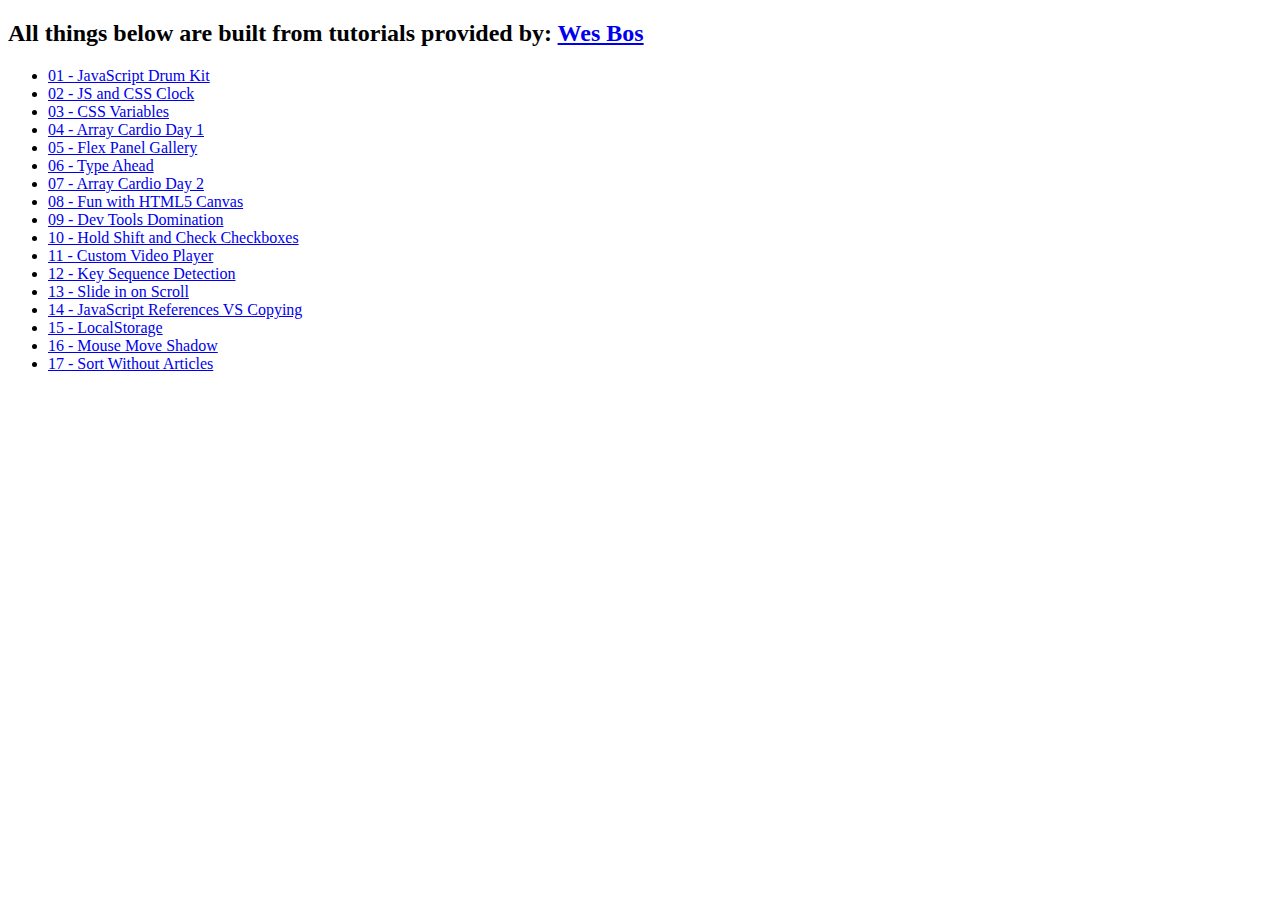
<file: index.html>
<!DOCTYPE html>
<html>
<head>
	<title>JavaScript30</title>
</head>
<body>
	<h2>All things below are built from tutorials provided by: <a href="https://javascript30.com" target="_blank">Wes Bos</a></h2>
	<ul>
		<li><a href="01 - JavascriptDrumKit">01 - JavaScript Drum Kit</a></li>
		<li><a href="02 - JS and CSS Clock">02 - JS and CSS Clock</a></li>
		<li><a href="03 - CSS Variables">03 - CSS Variables</a></li>
		<li><a href="04 - Array Cardio Day 1">04 - Array Cardio Day 1</a></li>
		<li><a href="05 - Flex Panel Gallery">05 - Flex Panel Gallery</a></li>
		<li><a href="06 - Type Ahead">06 - Type Ahead</a></li>
		<li><a href="07 - Array Cardio Day 2">07 - Array Cardio Day 2</a></li>
		<li><a href="08 - Fun with HTML5 Canvas">08 - Fun with HTML5 Canvas</a></li>
		<li><a href="09 - Dev Tools Domination">09 - Dev Tools Domination</a></li>
		<li><a href="10 - Hold Shift and Check Checkboxes">10 - Hold Shift and Check Checkboxes</a></li>
		<li><a href="11 - Custom Video Player">11 - Custom Video Player</a></li>
		<li><a href="12 - Key Sequence Detection">12 - Key Sequence Detection</a></li>
		<li><a href="13 - Slide in on Scroll">13 - Slide in on Scroll</a></li>
		<li><a href="14 - JavaScript References VS Copying">14 - JavaScript References VS Copying</a></li>
		<li><a href="15 - LocalStorage">15 - LocalStorage</a></li>
		<li><a href="16 - Mouse Move Shadow">16 - Mouse Move Shadow</a></li>
		<li><a href="17 - Sort Without Articles">17 - Sort Without Articles</a></li>
	</ul>
</body>
</html>
</file>
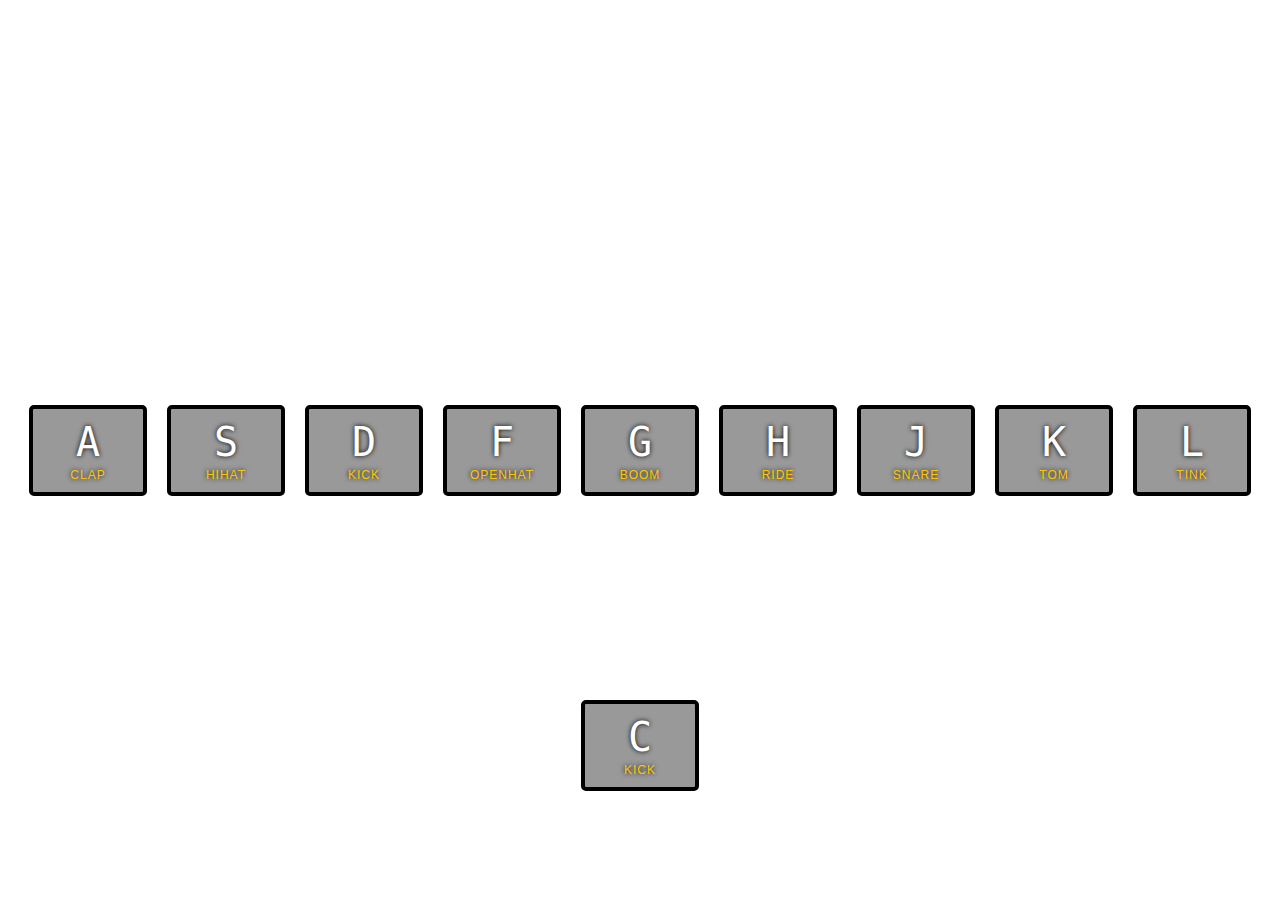
<file: 01 - JavascriptDrumKit/index.html>
<!DOCTYPE html>
<html lang="en">
<head>
  <meta charset="UTF-8">
  <title>JS Drum Kit</title>
  <link rel="stylesheet" href="style.css">
</head>
<body>


  <div class="keys">
    <div data-key="65" class="key" onclick="playSoundOnClick(event)">
      <kbd>A</kbd>
      <span class="sound">clap</span>
    </div>
    <div data-key="83" class="key" onclick="playSoundOnClick(event)">
      <kbd>S</kbd>
      <span class="sound">hihat</span>
    </div>
    <div data-key="68" class="key" onclick="playSoundOnClick(event)">
      <kbd>D</kbd>
      <span class="sound">kick</span>
    </div>
    <div data-key="70" class="key" onclick="playSoundOnClick(event)">
      <kbd>F</kbd>
      <span class="sound">openhat</span>
    </div>
    <div data-key="71" class="key" onclick="playSoundOnClick(event)">
      <kbd>G</kbd>
      <span class="sound">boom</span>
    </div>
    <div data-key="72" class="key" onclick="playSoundOnClick(event)">
      <kbd>H</kbd>
      <span class="sound">ride</span>
    </div>
    <div data-key="74" class="key" onclick="playSoundOnClick(event)">
      <kbd>J</kbd>
      <span class="sound">snare</span>
    </div>
    <div data-key="75" class="key" onclick="playSoundOnClick(event)">
      <kbd>K</kbd>
      <span class="sound">tom</span>
    </div>
    <div data-key="76" class="key" onclick="playSoundOnClick(event)">
      <kbd>L</kbd>
      <span class="sound">tink</span>
    </div>
  </div>
  <div class="keys low-row">
    <div data-key="67" class="key low-row" onclick="playSoundOnClick(event)">
      <kbd>C</kbd>
      <span class="sound">kick</span>
    </div>
  </div>

  <audio data-key="65" src="sounds/clap.wav"></audio>
  <audio data-key="83" src="sounds/hihat.wav"></audio>
  <audio data-key="68" src="sounds/kick.wav"></audio>
  <audio data-key="70" src="sounds/openhat.wav"></audio>
  <audio data-key="71" src="sounds/boom.wav"></audio>
  <audio data-key="72" src="sounds/ride.wav"></audio>
  <audio data-key="74" src="sounds/snare.wav"></audio>
  <audio data-key="75" src="sounds/tom.wav"></audio>
  <audio data-key="76" src="sounds/tink.wav"></audio>
  <audio data-key="67" src="sounds/kick.wav"></audio>

<script>
  function removeTransition(e) {
    if (e.propertyName !== 'transform') return;
    e.target.classList.remove('playing');
  }

  function playSound(e) {
    const audio = document.querySelector(`audio[data-key="${e.keyCode}"]`);
    const key = document.querySelector(`div[data-key="${e.keyCode}"]`);
    if (!audio) return;

    key.classList.add('playing');
    audio.currentTime = 0;
    audio.play();
  }

  function playSoundOnClick(e) {
    playSound({keyCode: e.target.parentElement["dataset"].key});
  }

  const keys = Array.from(document.querySelectorAll('.key'));
  keys.forEach(key => key.addEventListener('transitionend', removeTransition));
  window.addEventListener('keydown', playSound);
</script>


</body>
</html>
</file>
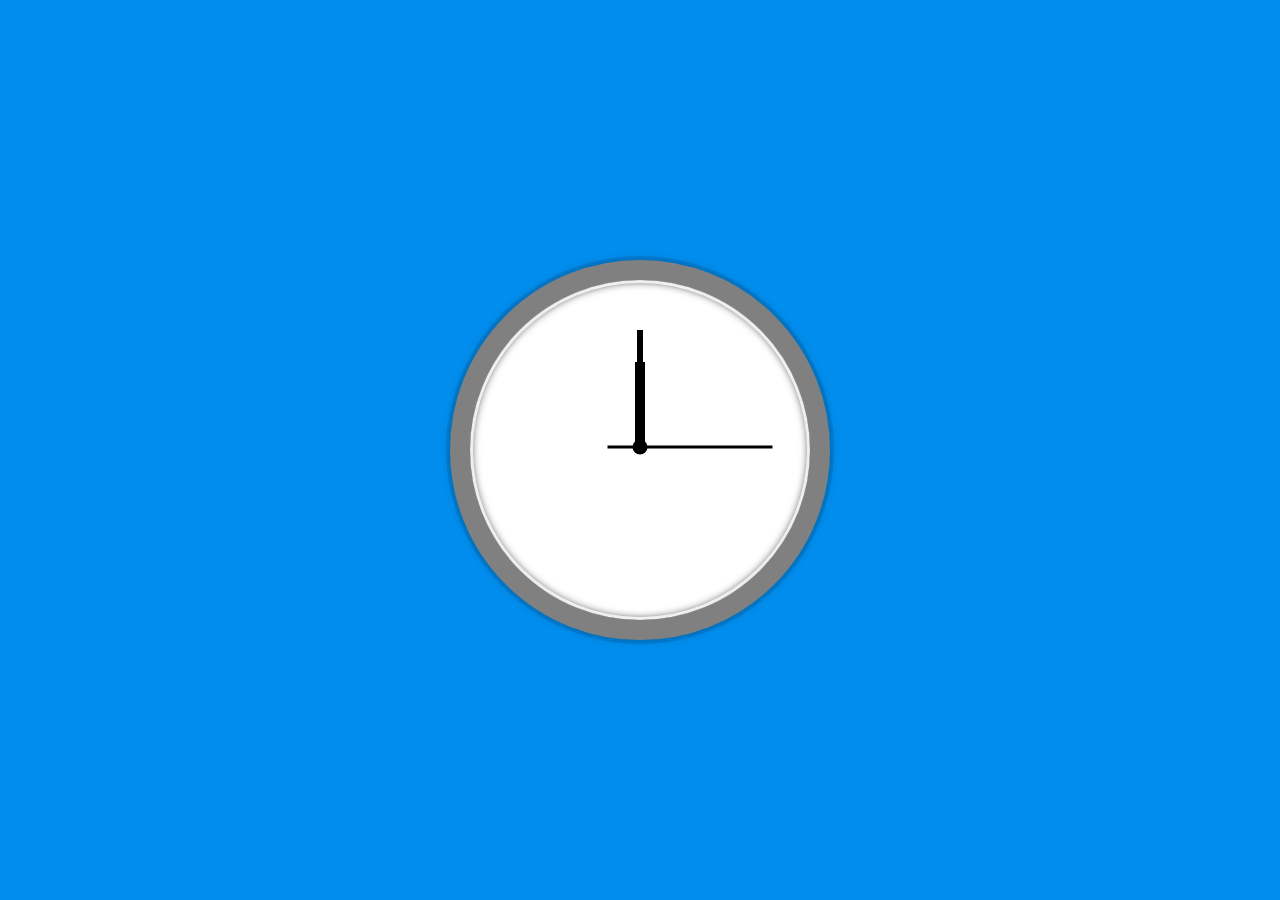
<file: 02 - JS and CSS Clock/index.html>
<!DOCTYPE html>
<html lang="en">
<head>
  <meta charset="UTF-8">
  <title>JS + CSS Clock</title>
</head>
<body>

    <audio src="http://s1download-universal-soundbank.com/mp3/sounds/1115.mp3"></audio>
    <div class="clock">
      <div class="clock-face">
        <div class="hand clock-center"></div>
        <div class="hand hour-hand"></div>
        <div class="hand min-hand"></div>
        <div class="hand second-hand"></div>
      </div>
    </div>


  <style>
    html {
      background: #018DED url(http://unsplash.it/1500/1000?image=881&blur=50);
      background-size: cover;
      font-family: 'helvetica neue';
      text-align: center;
      font-size: 10px;
    }

    body {
      margin: 0;
      font-size: 2rem;
      display: flex;
      flex: 1;
      min-height: 100vh;
      align-items: center;
    }

    .clock {
      width: 30rem;
      height: 30rem;
      border: 20px solid gray;
      border-radius: 50%;
      margin: 50px auto;
      position: relative;
      padding: 2rem;
      background: white url(https://cssanimation.rocks/images/posts/clocks/ios_clock.svg) no-repeat center;
      background-size: 90%;
      box-shadow:
        0 0 0 4px rgba(0,0,0,0.1),
        inset 0 0 0 3px #EFEFEF,
        inset 0 0 10px black,
        0 0 10px rgba(0,0,0,0.2);
    }

    .clock-face {
      position: relative;
      width: 100%;
      height: 100%;
      transform: translateY(-3px); /* account for the height of the clock hands */
    }

    .hand {
      width: 1%;
      height: 3px;
      background: black;
      position: absolute;
      top: 50%;
      transform-origin: 100%;
      transform: rotate(90deg);
      transition: all 0.5s;
      transition-timing-function: cubic-bezier(0.1, 2.94, 0.65, -0.39);
    }

    .min-hand {
      height: 6px;
      width: 40%;
      margin-left: 10%;
    }

    .hour-hand {
      height: 10px;
      width: 30%;
      margin-left: 20%;
    }

    .second-hand {
      height: 55%;
      left: 49.5%;
      top: 6%;
      transform-origin: 50% 80%;
    }

    .clock-center {
      height: 15px;
      width: 15px;
      border-radius: 10px;
      background: black;
      left: 45%;
    }

    .notransition {
      -webkit-transition: none !important;
      -moz-transition: none !important;
      -o-transition: none !important;
      transition: none !important;
    }

  </style>
  <script>
    const secondHand = document.querySelector('.second-hand');
    const minHand = document.querySelector('.min-hand');
    const hourHand = document.querySelector('.hour-hand');
    const audio = document.querySelector('audio');

    function setDate() {
      const now = new Date();
      const seconds = now.getSeconds();
      if (seconds === 0) {
        secondHand.classList.add('notransition'); // Disable transitions
      }
      if (seconds === 1) {
        secondHand.classList.remove('notransition'); // Re-enable transitions
      }
      audio.currentTime = 0;
      audio.play();
      const secondsDegrees = ((seconds/60) * 360) + 90;
      secondHand.style.transform = `rotate(${secondsDegrees}deg)`;

      const mins = now.getMinutes();
      const minsDegrees = ((mins/60) * 360) + ((seconds/60)*6) + 90;
      minHand.style.transform = `rotate(${minsDegrees}deg)`;

      const hours = now.getHours();
      const hoursDegrees = ((hours/12) * 360) + ((mins/60)*30) + 90;
      hourHand.style.transform = `rotate(${hoursDegrees}deg)`;
    }


    setInterval(setDate, 1000);
  </script>
</body>
</html>
</file>
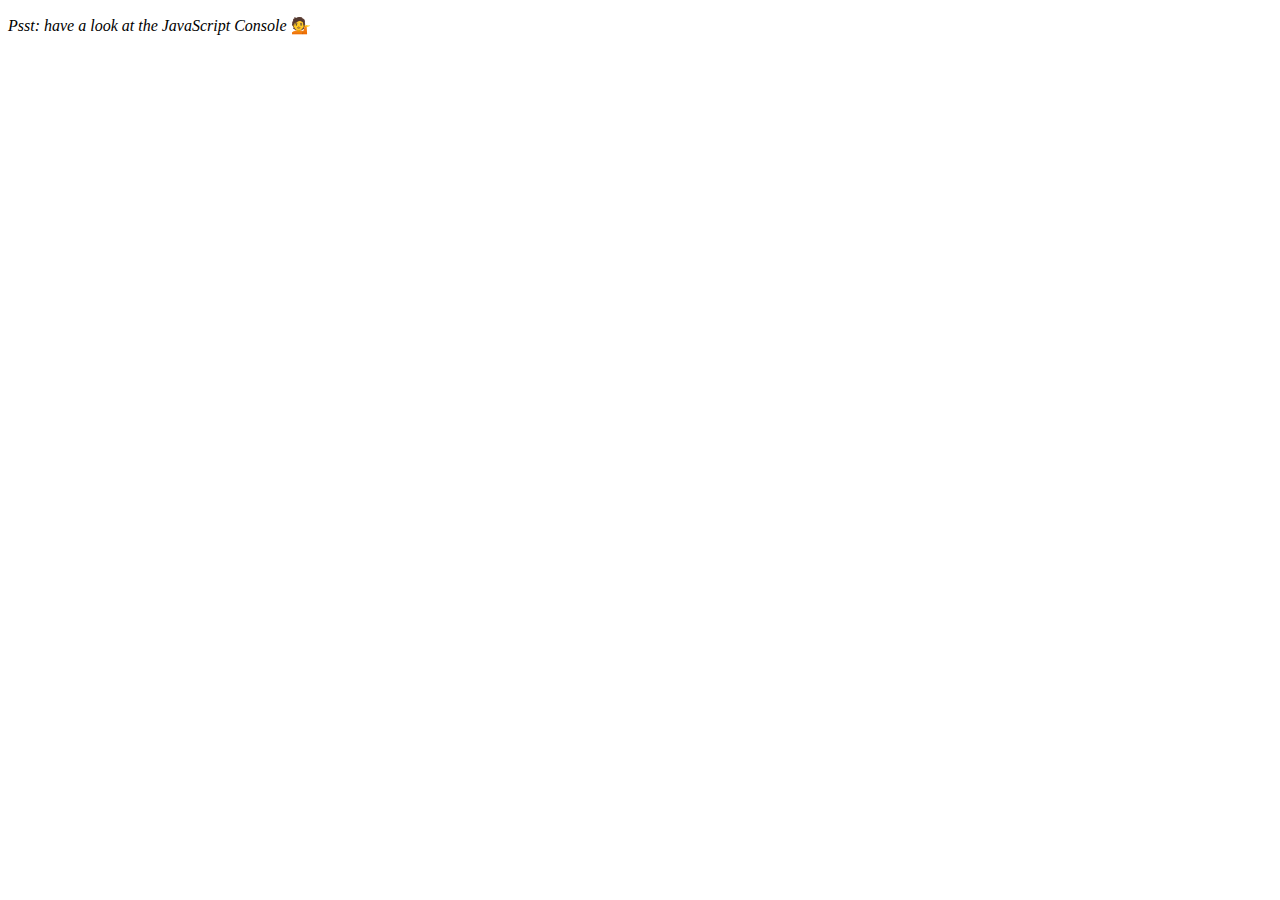
<file: 04 - Array Cardio Day 1/index.html>
<!DOCTYPE html>
<html lang="en">
<head>
  <meta charset="UTF-8">
  <title>Array Cardio 💪</title>
</head>
<body>
  <p><em>Psst: have a look at the JavaScript Console</em> 💁</p>
  <script>
    // Get your shorts on - this is an array workout!
    // ## Array Cardio Day 1

    // Some data we can work with

    const inventors = [
      { first: 'Albert', last: 'Einstein', year: 1879, passed: 1955 },
      { first: 'Isaac', last: 'Newton', year: 1643, passed: 1727 },
      { first: 'Galileo', last: 'Galilei', year: 1564, passed: 1642 },
      { first: 'Marie', last: 'Curie', year: 1867, passed: 1934 },
      { first: 'Johannes', last: 'Kepler', year: 1571, passed: 1630 },
      { first: 'Nicolaus', last: 'Copernicus', year: 1473, passed: 1543 },
      { first: 'Max', last: 'Planck', year: 1858, passed: 1947 },
      { first: 'Katherine', last: 'Blodgett', year: 1898, passed: 1979 },
      { first: 'Ada', last: 'Lovelace', year: 1815, passed: 1852 },
      { first: 'Sarah E.', last: 'Goode', year: 1855, passed: 1905 },
      { first: 'Lise', last: 'Meitner', year: 1878, passed: 1968 },
      { first: 'Hanna', last: 'Hammarström', year: 1829, passed: 1909 }
    ];

    const people = ['Beck, Glenn', 'Becker, Carl', 'Beckett, Samuel', 'Beddoes, Mick', 'Beecher, Henry', 'Beethoven, Ludwig', 'Begin, Menachem', 'Belloc, Hilaire', 'Bellow, Saul', 'Benchley, Robert', 'Benenson, Peter', 'Ben-Gurion, David', 'Benjamin, Walter', 'Benn, Tony', 'Bennington, Chester', 'Benson, Leana', 'Bent, Silas', 'Bentsen, Lloyd', 'Berger, Ric', 'Bergman, Ingmar', 'Berio, Luciano', 'Berle, Milton', 'Berlin, Irving', 'Berne, Eric', 'Bernhard, Sandra', 'Berra, Yogi', 'Berry, Halle', 'Berry, Wendell', 'Bethea, Erin', 'Bevan, Aneurin', 'Bevel, Ken', 'Biden, Joseph', 'Bierce, Ambrose', 'Biko, Steve', 'Billings, Josh', 'Biondo, Frank', 'Birrell, Augustine', 'Black, Elk', 'Blair, Robert', 'Blair, Tony', 'Blake, William'];

    // Array.prototype.filter()
    // 1. Filter the list of inventors for those who were born in the 1500's
    const bornIn1500s = inventors.filter((inventor) => inventor.year >= 1500 && inventor.year < 1600);
    console.table(bornIn1500s);

    // Array.prototype.map()
    // 2. Give us an array of the inventors' first and last names
    const fullNames = inventors.map((inventor) => `${inventor.first} ${inventor.last}`);
    console.table(fullNames);

    // Array.prototype.sort()
    // 3. Sort the inventors by birthdate, oldest to youngest
    const orderedByBirthdate = inventors.sort((a, b) => a.year-b.year);
    console.table(orderedByBirthdate);

    // Array.prototype.reduce()
    // 4. How many years did all the inventors live?
    const totalYears = inventors.reduce((total, inventor) => {
      return total + inventor.passed - inventor.year
    }, 0);
    console.log(totalYears);

    // 5. Sort the inventors by years lived
    const oldestToYoungest = inventors.sort((a, b) => {
      return (a.passed - a.year > b.passed - b.year) ? -1 : 1;
    });
    console.table(oldestToYoungest);

    // 6. create a list of Boulevards in Paris that contain 'de' anywhere in the name
    // https://en.wikipedia.org/wiki/Category:Boulevards_in_Paris
    // const category = document.querySelector('.mw-category');
    // const links = [...category.querySelectorAll('a')];

    // const de = links.map(link => link.textContent)
    //                 .filter(streetName => streetName.includes('de'));
    // console.log(de);

    // 7. sort Exercise
    // Sort the people alphabetically by last name
    const alphaSorted = people.sort((a, b) => {
      const [lastA, firstA] = a.split(', ');
      const [lastB, firstB] = b.split(', ');
      return lastA > lastB ? 1 : -1;
    });
    console.log(alphaSorted);

    // 8. Reduce Exercise
    // Sum up the instances of each of these
    const data = ['car', 'car', 'truck', 'truck', 'bike', 'walk', 'car', 'van', 'bike', 'walk', 'car', 'van', 'car', 'truck' ];
    const transportation = data.reduce((obj, item) => {
      if (!obj[item]) {
        obj[item] = 0;
      }
      obj[item]++;
      return obj;
    }, {});
    // const transportation = {};
    // data.forEach(item => {
    //   if (!transportation[item]) {
    //     transportation[item] = 1;
    //   } else {
    //     transportation[item]++;
    //   }
    // });
    console.log(transportation);

  </script>
</body>
</html>
</file>
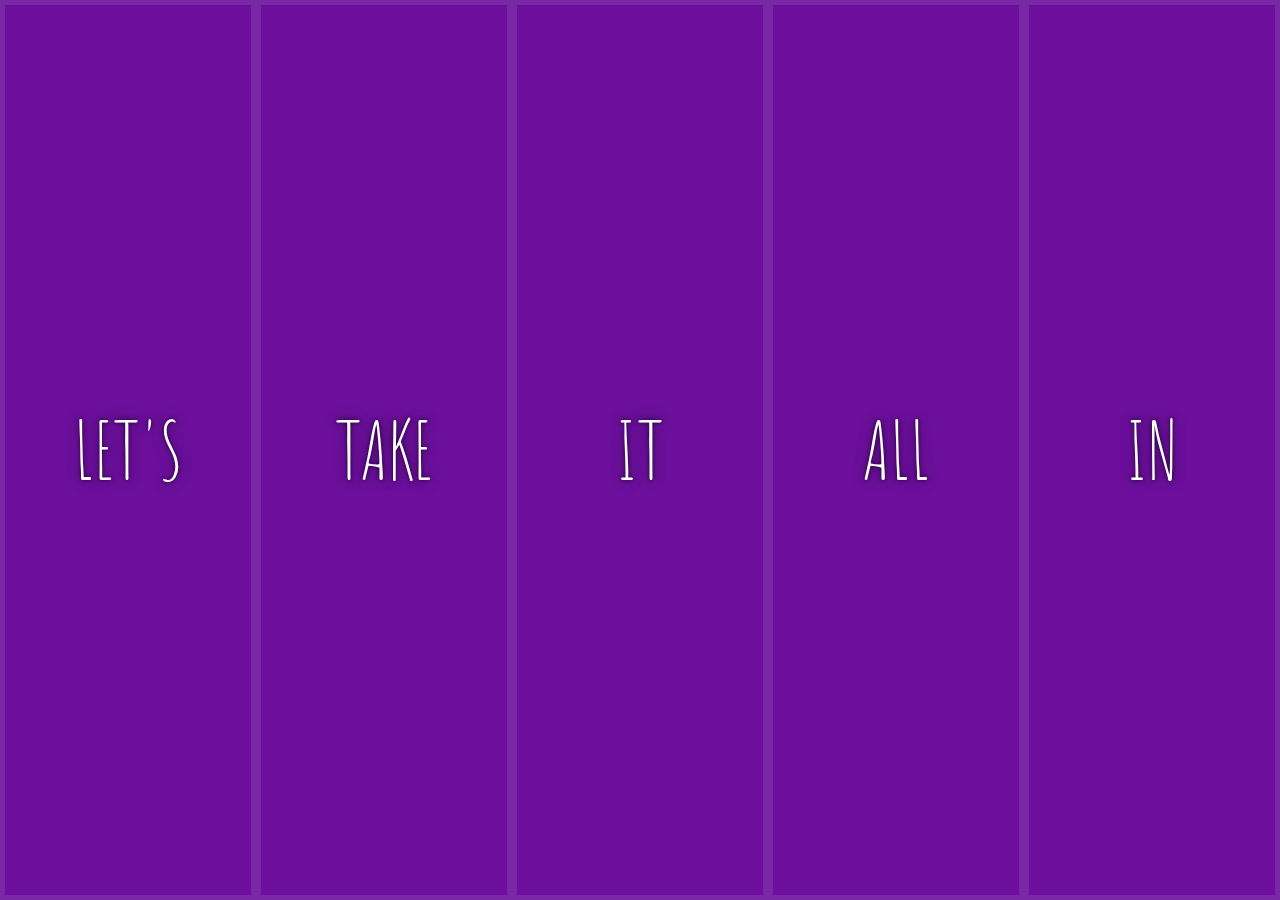
<file: 05 - Flex Panel Gallery/index.html>
<!DOCTYPE html>
<html lang="en">
<head>
  <meta charset="UTF-8">
  <title>Flex Panels 💪</title>
  <link href='https://fonts.googleapis.com/css?family=Amatic+SC' rel='stylesheet' type='text/css'>
</head>
<body>
  <style>
    html {
      box-sizing: border-box;
      background: #ffc600;
      font-family: 'helvetica neue';
      font-size: 20px;
      font-weight: 200;
    }
    
    body {
      margin: 0;
    }
    
    *, *:before, *:after {
      box-sizing: inherit;
    }

    .panels {
      min-height: 100vh;
      overflow: hidden;
      display: flex;
    }

    .panel {
      background: #6B0F9C;
      box-shadow: inset 0 0 0 5px rgba(255,255,255,0.1);
      color: white;
      text-align: center;
      align-items: center;
      /* Safari transitionend event.propertyName === flex */
      /* Chrome + FF transitionend event.propertyName === flex-grow */
      transition:
        font-size 0.7s cubic-bezier(0.61,-0.19, 0.7,-0.11),
        flex 0.7s cubic-bezier(0.61,-0.19, 0.7,-0.11),
        background 0.2s;
      font-size: 20px;
      background-size: cover;
      background-position: center;
      flex:1;
      justify-content: center;
      display: flex;
      flex-direction: column;
    }

    .panel1 { background-image:url(https://source.unsplash.com/gYl-UtwNg_I/1500x1500); }
    .panel2 { background-image:url(https://source.unsplash.com/rFKUFzjPYiQ/1500x1500); }
    .panel3 { background-image:url(https://images.unsplash.com/photo-1465188162913-8fb5709d6d57?ixlib=rb-0.3.5&q=80&fm=jpg&crop=faces&cs=tinysrgb&w=1500&h=1500&fit=crop&s=967e8a713a4e395260793fc8c802901d); }
    .panel4 { background-image:url(https://source.unsplash.com/ITjiVXcwVng/1500x1500); }
    .panel5 { background-image:url(https://source.unsplash.com/3MNzGlQM7qs/1500x1500); }

    /* Flex Items */
    .panel > * {
      margin: 0;
      width: 100%;
      transition: transform 0.5s;
      flex: 1 0 auto;
      display: flex;
      justify-content: center;
      align-items: center;
    }

    .panel > *:first-child { transform: translateY(-100%); }
    .panel.open-active > *:first-child { transform: translateY(0); }
    .panel > *:last-child { transform: translateY(100%); }
    .panel.open-active > *:last-child { transform: translateY(0); }

    .panel p {
      text-transform: uppercase;
      font-family: 'Amatic SC', cursive;
      text-shadow: 0 0 4px rgba(0, 0, 0, 0.72), 0 0 14px rgba(0, 0, 0, 0.45);
      font-size: 2em;
    }
    
    .panel p:nth-child(2) {
      font-size: 4em;
    }

    .panel.open {
      flex: 5;
      font-size: 40px;
    }

    @media only screen and (max-width: 600px) {
      .panel p {
        font-size: 1em;
      }
    }
  </style>


  <div class="panels">
    <div class="panel panel1">
      <p>Hey</p>
      <p>Let's</p>
      <p>Dance</p>
    </div>
    <div class="panel panel2">
      <p>Give</p>
      <p>Take</p>
      <p>Receive</p>
    </div>
    <div class="panel panel3">
      <p>Experience</p>
      <p>It</p>
      <p>Today</p>
    </div>
    <div class="panel panel4">
      <p>Give</p>
      <p>All</p>
      <p>You can</p>
    </div>
    <div class="panel panel5">
      <p>Life</p>
      <p>In</p>
      <p>Motion</p>
    </div>
  </div>

  <script>
    const panels = document.querySelectorAll('.panel');

    function toggleOpen() {
      this.classList.toggle('open');
    }

    function toggleActive(e) {
      if (e.propertyName.includes('flex')) {
        this.classList.toggle('open-active');
      }
    }

    panels.forEach(panel => panel.addEventListener('click', toggleOpen));
    panels.forEach(panel => panel.addEventListener('transitionend', toggleActive));
  </script>

</body>
</html>
</file>
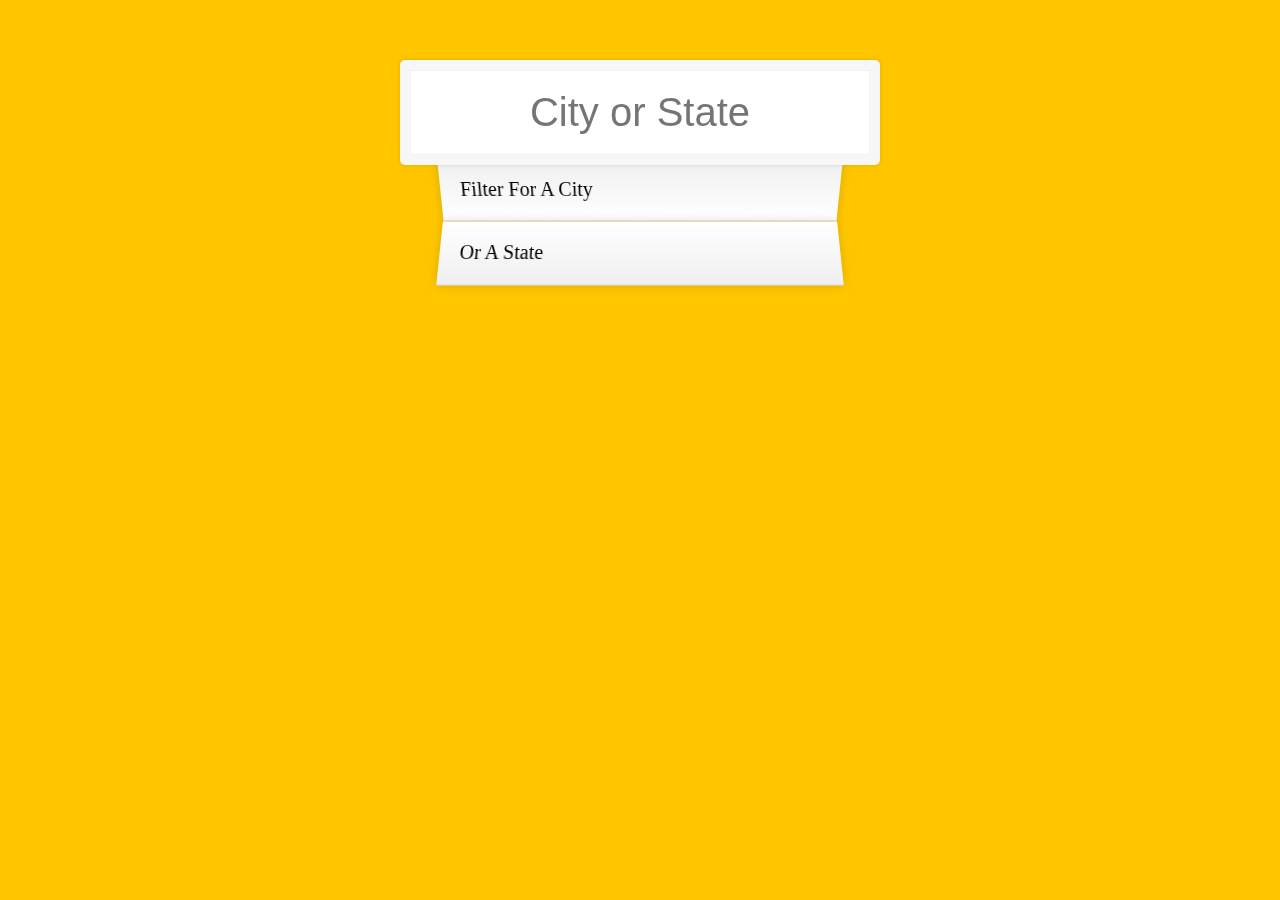
<file: 06 - Type Ahead/index.html>
<!DOCTYPE html>
<html lang="en">
<head>
  <meta charset="UTF-8">
  <title>Type Ahead 👀</title>
  <link rel="stylesheet" href="style.css">
</head>
<body>

  <form class="search-form">
    <input type="text" class="search" placeholder="City or State">
    <ul class="suggestions">
      <li>Filter for a city</li>
      <li>or a state</li>
    </ul>
  </form>
<script>
const endpoint = 'https://gist.githubusercontent.com/Miserlou/c5cd8364bf9b2420bb29/raw/2bf258763cdddd704f8ffd3ea9a3e81d25e2c6f6/cities.json';

const cities = [];

fetch(endpoint)
  .then(blob => {
    return blob.json()
  })
  .then(data => {
    cities.push(...data);
  });

function findMatches(wordToMatch) {
  return cities.filter(place => {
    const regex = new RegExp(wordToMatch, 'ig');
    return place.city.match(regex) || place.state.match(regex);
  });
}

function numberWithCommas(num) {
  return Number(num).toLocaleString();
  // return num.toString().replace(/\B(?=(\d{3})+(?!\d))/g, ",");
}

function displayMatches(e) {
  const matchArray = findMatches(this.value);
  const html = matchArray.map(place => {
    const regex = new RegExp(this.value, 'ig');
    const cityName = place.city.replace(regex, `<span class="hl">${this.value}</span>`);
    const stateName = place.state.replace(regex, `<span class="hl">${this.value}</span>`);
    return `
      <li>
        <span class="name"> ${cityName}, ${stateName}</span>
        <span class="population"> ${numberWithCommas(place.population)}</span>
      </li>
    `;
  }).join('');
  suggestions.innerHTML = html;
}

const searchInput = document.querySelector('.search');
const suggestions = document.querySelector('.suggestions');

// searchInput.addEventListener('change', displayMatches);
searchInput.addEventListener('keyup', displayMatches);
</script>
  </body>
</html>
</file>
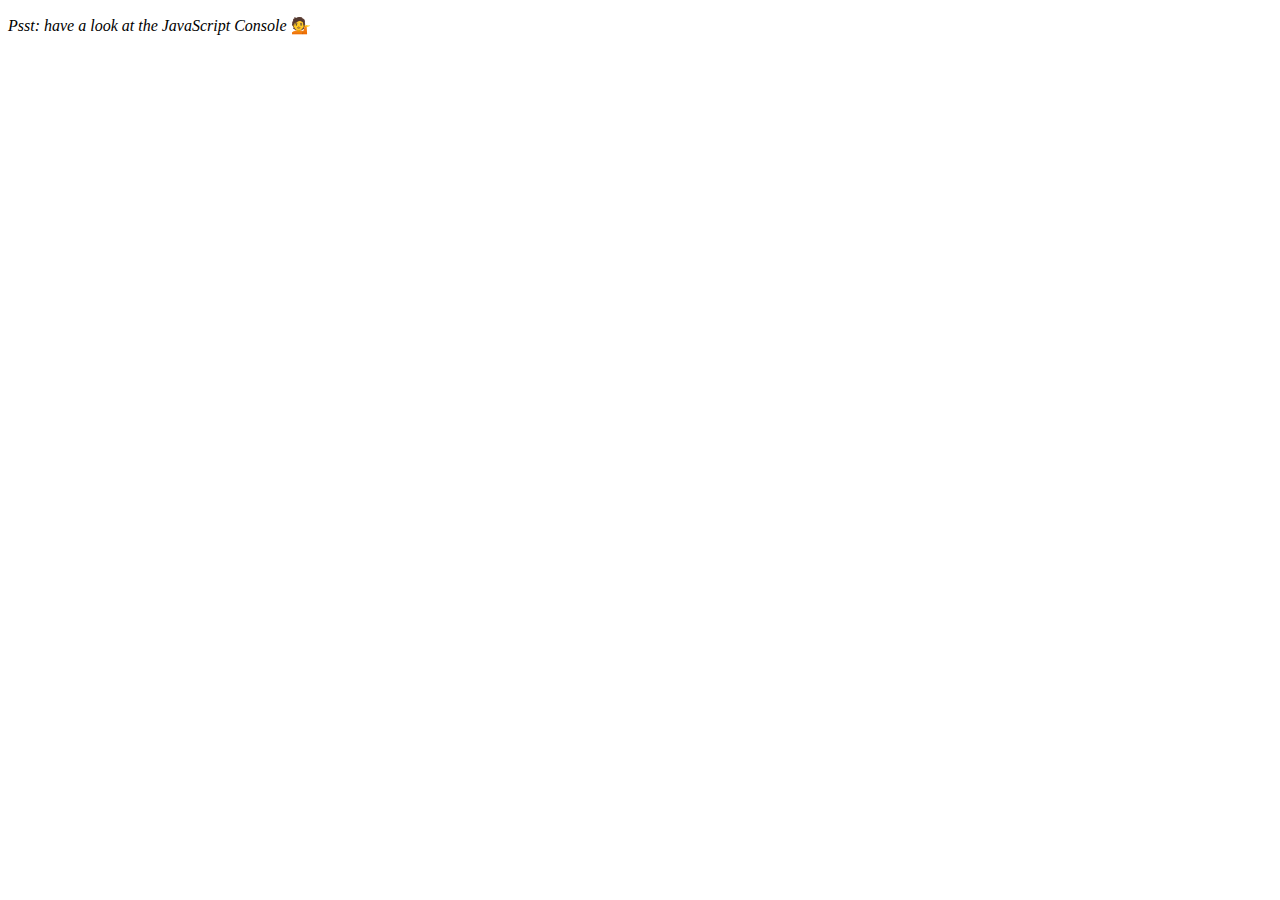
<file: 07 - Array Cardio Day 2/index.html>
<!DOCTYPE html>
<html lang="en">
<head>
  <meta charset="UTF-8">
  <title>Array Cardio 💪💪</title>
</head>
<body>
  <p><em>Psst: have a look at the JavaScript Console</em> 💁</p>
  <script>
    // ## Array Cardio Day 2

    const people = [
      { name: 'Wes', year: 1988 },
      { name: 'Kait', year: 1986 },
      { name: 'Irv', year: 1970 },
      { name: 'Lux', year: 2015 }
    ];

    const comments = [
      { text: 'Love this!', id: 523423 },
      { text: 'Super good', id: 823423 },
      { text: 'You are the best', id: 2039842 },
      { text: 'Ramen is my fav food ever', id: 123523 },
      { text: 'Nice Nice Nice!', id: 542328 }
    ];

    // Some and Every Checks
    // Array.prototype.some() // is at least one person 19 or older?
    const isAdult = people.some((person) => new Date().getFullYear() - person.year > 18);
    console.log({ isAdult });
    // Array.prototype.every() // is everyone 19 or older?
    const allAdults = people.every((person) => new Date().getFullYear() - person.year > 18);
    console.log({ allAdults });

    // Array.prototype.find()
    // Find is like filter, but instead returns just the one you are looking for
    // find the comment with the ID of 823423
    const comment = comments.find((comment) => comment.id === 823423);
    console.log(comment)
;
    // Array.prototype.findIndex()
    // Find the comment with this ID
    // delete the comment with the ID of 823423
    const index = comments.findIndex((comment) => comment.id === 823423);
    console.log(index);
    comments.splice(index, 1);
    console.log(comments);

  </script>
</body>
</html>
</file>
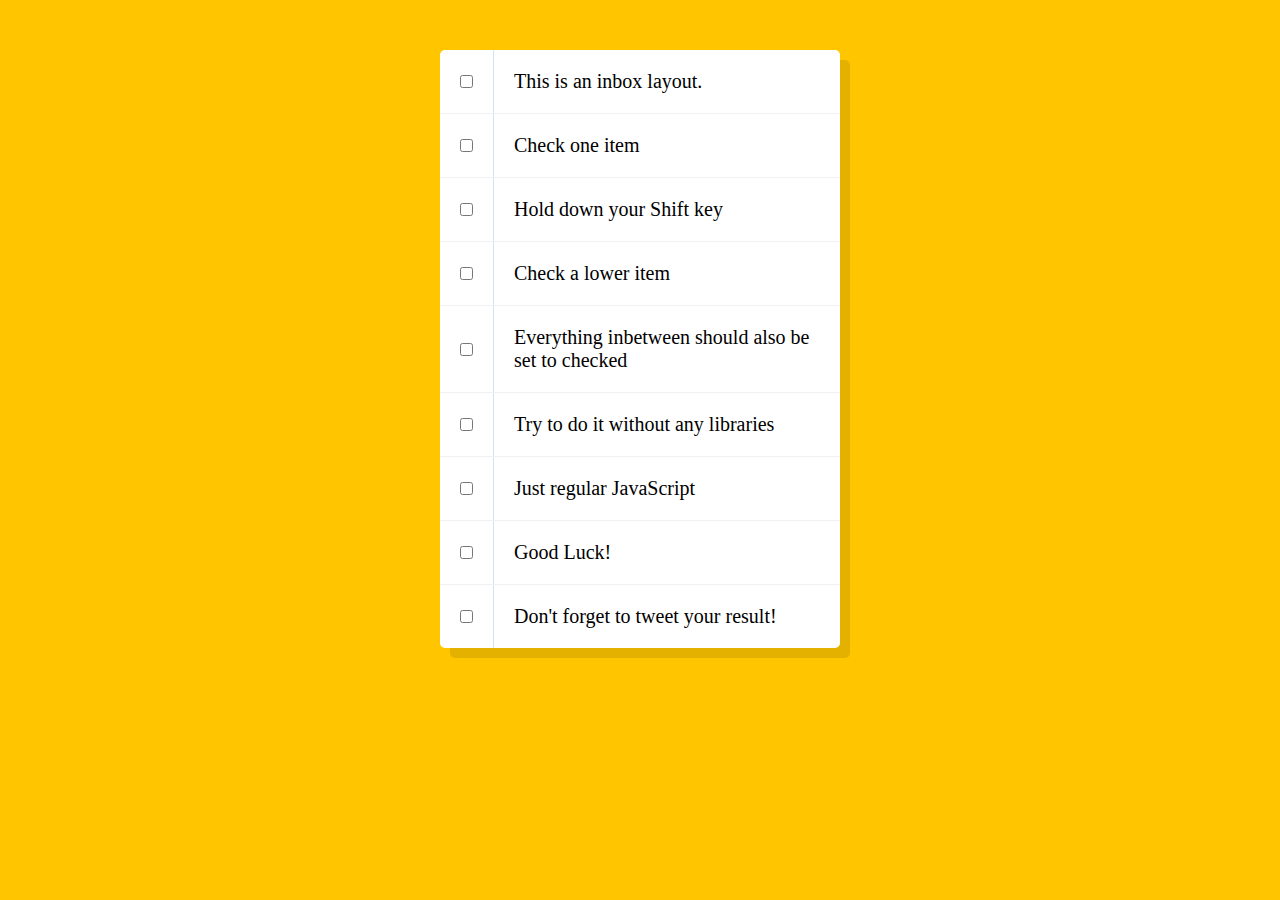
<file: 10 - Hold Shift and Check Checkboxes/index.html>
<!DOCTYPE html>
<html lang="en">
<head>
  <meta charset="UTF-8">
  <title>Hold Shift to Check Multiple Checkboxes</title>
</head>
<body>
  <style>

    html {
      font-family: sans-serif;
      background: #ffc600;
    }

    .inbox {
      max-width: 400px;
      margin: 50px auto;
      background: white;
      border-radius: 5px;
      box-shadow: 10px 10px 0 rgba(0,0,0,0.1);
    }

    .item {
      display: flex;
      align-items: center;
      border-bottom: 1px solid #F1F1F1;
    }

    .item:last-child {
      border-bottom: 0;
    }

    input:checked + p {
      background: #F9F9F9;
      text-decoration: line-through;
    }

    input[type="checkbox"] {
      margin: 20px;
    }

    p {
      margin: 0;
      padding: 20px;
      transition: background 0.2s;
      flex: 1;
      font-family:'helvetica neue';
      font-size: 20px;
      font-weight: 200;
      border-left: 1px solid #D1E2FF;
    }
  </style>
   <!--
   The following is a common layout you would see in an email client.

   When a user clicks a checkbox, holds Shift, and then clicks another checkbox a few rows down, all the checkboxes inbetween those two checkboxes should be checked.

  -->
  <div class="inbox">
    <div class="item">
      <input type="checkbox">
      <p>This is an inbox layout.</p>
    </div>
    <div class="item">
      <input type="checkbox">
      <p>Check one item</p>
    </div>
    <div class="item">
      <input type="checkbox">
      <p>Hold down your Shift key</p>
    </div>
    <div class="item">
      <input type="checkbox">
      <p>Check a lower item</p>
    </div>
    <div class="item">
      <input type="checkbox">
      <p>Everything inbetween should also be set to checked</p>
    </div>
    <div class="item">
      <input type="checkbox">
      <p>Try to do it without any libraries</p>
    </div>
    <div class="item">
      <input type="checkbox">
      <p>Just regular JavaScript</p>
    </div>
    <div class="item">
      <input type="checkbox">
      <p>Good Luck!</p>
    </div>
    <div class="item">
      <input type="checkbox">
      <p>Don't forget to tweet your result!</p>
    </div>
  </div>

<script>
  const checkboxes = document.querySelectorAll('.inbox input[type="checkbox"');
  let lastChecked;
  function handleCheck(e) {
    // Check if they had the shift key down
    // AND check that they are checking it
    let inBetween = false;
    if (e.shiftKey && this.checked) {
      // go ahead and check in between checkboxes
      // loop over every single checkbox
      checkboxes.forEach(checkbox => {
        if (checkbox === this || checkbox === lastChecked) {
          inBetween = !inBetween;
          console.log('This is the border checklish item', checkbox);
        }
        if (inBetween) {
          checkbox.checked = true;
        }
      });
    }
    lastChecked = this;
  }

  checkboxes.forEach(checkbox => checkbox.addEventListener('click', handleCheck));
</script>
</body>
</html>
</file>
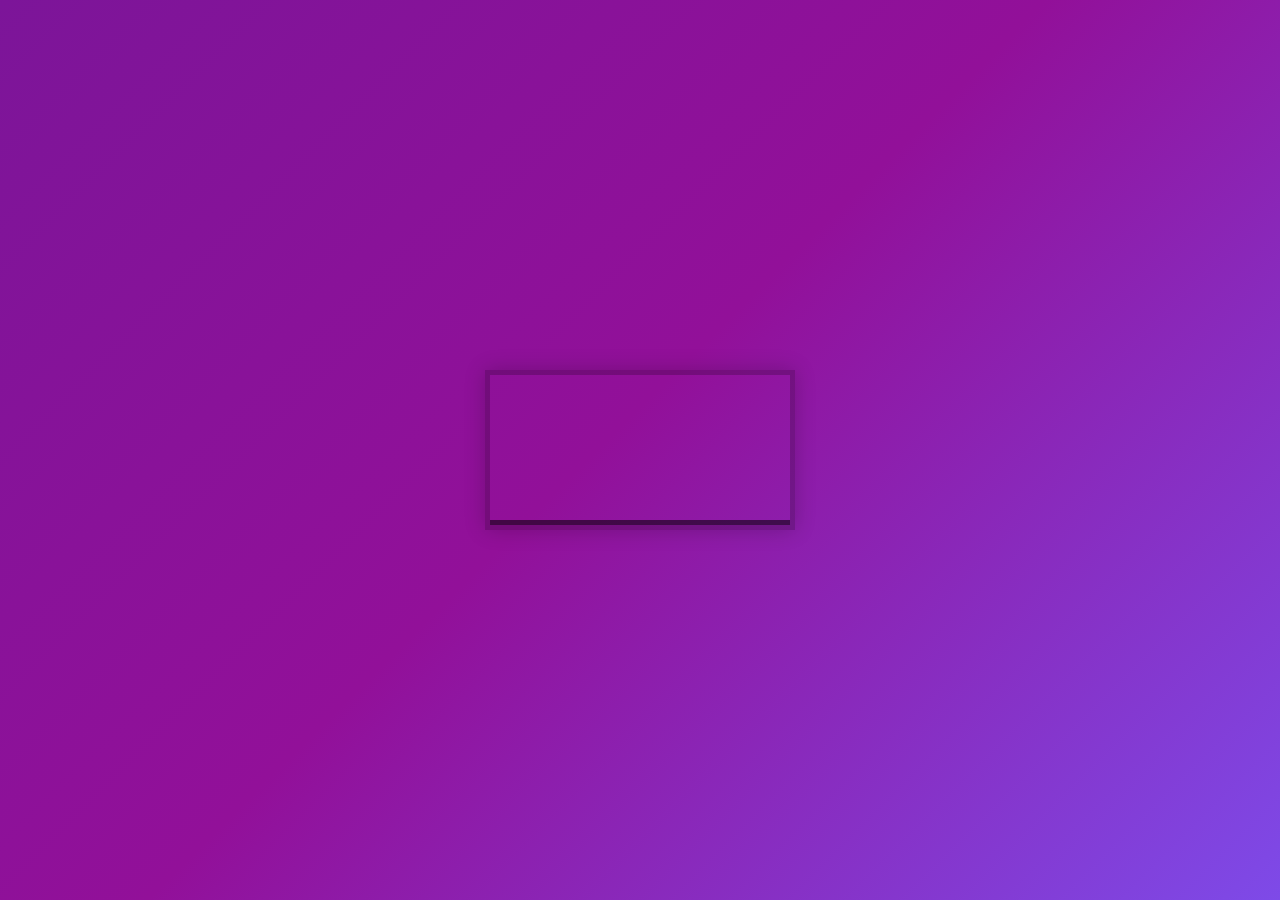
<file: 11 - Custom Video Player/index.html>
<!DOCTYPE html>
<html lang="en">
<head>
  <meta charset="UTF-8">
  <title>HTML Video Player</title>
  <link rel="stylesheet" href="style.css">
</head>
<body>

   <div class="player">
     <video class="player__video viewer" src="https://v.ftcdn.net/00/82/44/48/700_F_82444828_ad0k8a5s9fJCv9SC1T6wl5HoSUkCFlsg_ST.mp4"></video>

     <div class="player__controls">
       <div class="progress">
        <div class="progress__filled"></div>
       </div>
       <button class="player__button toggle" title="Toggle Play">►</button>
       <input type="range" name="volume" class="player__slider" min="0" max="1" step="0.05" value="1">
       <input type="range" name="playbackRate" class="player__slider" min="0.5" max="2" step="0.1" value="1">
       <button data-skip="-2" class="player__button">« 2s</button>
       <button data-skip="3" class="player__button">3s »</button>
     </div>
   </div>

  <script src="scripts.js"></script>
</body>
</html>
</file>
<file: 01 - JavascriptDrumKit/style.css>
html {
  font-size: 10px;
  background: url(http://i.imgur.com/b9r5sEL.jpg) bottom center;
  background-size: cover;
}

body,html {
  margin: 0;
  padding: 0;
  font-family: sans-serif;
}

.keys {
  display: flex;
  flex: 1;
  min-height: 100vh;
  align-items: center;
  justify-content: center;
}

.key {
  border: .4rem solid black;
  border-radius: .5rem;
  margin: 1rem;
  font-size: 1.5rem;
  padding: 1rem .5rem;
  transition: all .07s ease;
  width: 10rem;
  text-align: center;
  color: white;
  background: rgba(0,0,0,0.4);
  text-shadow: 0 0 .5rem black;
}

.playing {
  transform: scale(1.1);
  border-color: #ffc600;
  box-shadow: 0 0 1rem #ffc600;
}

kbd {
  display: block;
  font-size: 4rem;
}

.sound {
  font-size: 1.2rem;
  text-transform: uppercase;
  letter-spacing: .1rem;
  color: #ffc600;
}

.low-row {
  min-height: 0vh;
  margin-top: -100px;
}
</file>
<file: 06 - Type Ahead/style.css>
html {
      box-sizing: border-box;
      background: #ffc600;
      font-family: 'helvetica neue';
      font-size: 20px;
      font-weight: 200;
    }

    *, *:before, *:after {
      box-sizing: inherit;
    }

    input {
      width: 100%;
      padding: 20px;
    }

    .search-form {
      max-width: 400px;
      margin: 50px auto;
    }

    input.search {
      margin: 0;
      text-align: center;
      outline: 0;
      border: 10px solid #F7F7F7;
      width: 120%;
      left: -10%;
      position: relative;
      top: 10px;
      z-index: 2;
      border-radius: 5px;
      font-size: 40px;
      box-shadow: 0 0 5px rgba(0, 0, 0, 0.12), inset 0 0 2px rgba(0, 0, 0, 0.19);
    }

    .suggestions {
      margin: 0;
      padding: 0;
      position: relative;
      /*perspective: 20px;*/
    }

    .suggestions li {
      background: white;
      list-style: none;
      border-bottom: 1px solid #D8D8D8;
      box-shadow: 0 0 10px rgba(0, 0, 0, 0.14);
      margin: 0;
      padding: 20px;
      transition: background 0.2s;
      display: flex;
      justify-content: space-between;
      text-transform: capitalize;
    }

    .suggestions li:nth-child(even) {
      transform: perspective(100px) rotateX(3deg) translateY(2px) scale(1.001);
      background: linear-gradient(to bottom,  #ffffff 0%,#EFEFEF 100%);
    }

    .suggestions li:nth-child(odd) {
      transform: perspective(100px) rotateX(-3deg) translateY(3px);
      background: linear-gradient(to top,  #ffffff 0%,#EFEFEF 100%);
    }

    span.population {
      font-size: 15px;
    }

    .hl {
      background: #ffc600;
    }
</file>
<file: 11 - Custom Video Player/style.css>
html {
  box-sizing: border-box;
}

*, *:before, *:after {
  box-sizing: inherit;
}

body {
  margin: 0;
  padding: 0;
  display: flex;
  background: #7A419B;
  min-height: 100vh;
  background: linear-gradient(135deg, #7c1599 0%,#921099 48%,#7e4ae8 100%);
  background-size: cover;
  align-items: center;
  justify-content: center;
}

.player {
  max-width: 750px;
  border: 5px solid rgba(0,0,0,0.2);
  box-shadow: 0 0 20px rgba(0,0,0,0.2);
  position: relative;
  font-size: 0;
  overflow: hidden;
}

/* This css is only applied when fullscreen is active. */
.player:fullscreen {
  max-width: none;
  width: 100%;
}

.player:-webkit-full-screen {
  max-width: none;
  width: 100%;
}

.player__video {
  width: 100%;
}

.player__button {
  background: none;
  border: 0;
  line-height: 1;
  color: white;
  text-align: center;
  outline: 0;
  padding: 0;
  cursor: pointer;
  max-width: 50px;
}

.player__button:focus {
  border-color: #ffc600;
}

.player__slider {
  width: 10px;
  height: 30px;
}

.player__controls {
  display: flex;
  position: absolute;
  bottom: 0;
  width: 100%;
  transform: translateY(100%) translateY(-5px);
  transition: all .3s;
  flex-wrap: wrap;
  background: rgba(0,0,0,0.1);
}

.player:hover .player__controls {
  transform: translateY(0);
}

.player:hover .progress {
  height: 15px;
}

.player__controls > * {
  flex: 1;
}

.progress {
  flex: 10;
  position: relative;
  display: flex;
  flex-basis: 100%;
  height: 5px;
  transition: height 0.3s;
  background: rgba(0,0,0,0.5);
  cursor: ew-resize;
}

.progress__filled {
  width: 50%;
  background: #ffc600;
  flex: 0;
  flex-basis: 0%;
}

/* unholy css to style input type="range" */

input[type=range] {
  -webkit-appearance: none;
  background: transparent;
  width: 100%;
  margin: 0 5px;
}

input[type=range]:focus {
  outline: none;
}

input[type=range]::-webkit-slider-runnable-track {
  width: 100%;
  height: 8.4px;
  cursor: pointer;
  box-shadow: 1px 1px 1px rgba(0, 0, 0, 0), 0 0 1px rgba(13, 13, 13, 0);
  background: rgba(255,255,255,0.8);
  border-radius: 1.3px;
  border: 0.2px solid rgba(1, 1, 1, 0);
}

input[type=range]::-webkit-slider-thumb {
  height: 15px;
  width: 15px;
  border-radius: 50px;
  background: #ffc600;
  cursor: pointer;
  -webkit-appearance: none;
  margin-top: -3.5px;
  box-shadow:0 0 2px rgba(0,0,0,0.2);
}

input[type=range]:focus::-webkit-slider-runnable-track {
  background: #bada55;
}

input[type=range]::-moz-range-track {
  width: 100%;
  height: 8.4px;
  cursor: pointer;
  box-shadow: 1px 1px 1px rgba(0, 0, 0, 0), 0 0 1px rgba(13, 13, 13, 0);
  background: #ffffff;
  border-radius: 1.3px;
  border: 0.2px solid rgba(1, 1, 1, 0);
}

input[type=range]::-moz-range-thumb {
  box-shadow: 0 0 0 rgba(0, 0, 0, 0), 0 0 0 rgba(13, 13, 13, 0);
  height: 15px;
  width: 15px;
  border-radius: 50px;
  background: #ffc600;
  cursor: pointer;
}
</file>
